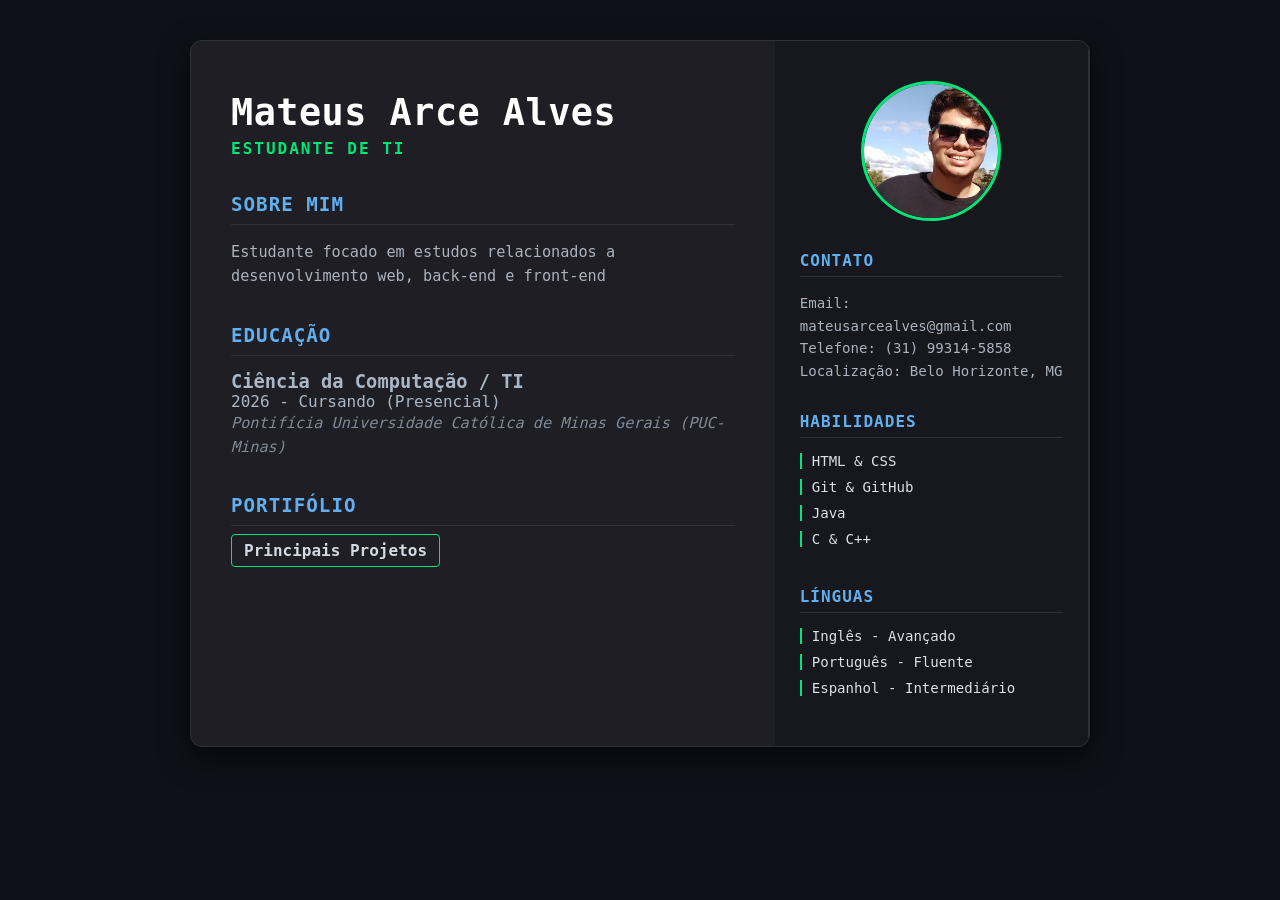
<file: public/index.html>
<!DOCTYPE html>
<html lang="pt-BR">
<head>
    <meta charset="UTF-8">
    <meta name="viewport" content="width=device-width, initial-scale=1.0">
    <link rel="stylesheet" href="style.css">
    <title>Currículo - Mateus Arce Alves</title>
</head>
<body>
    <div class="container">
        <!-- Conteúdo do site (Currículo)-->
        <main>
            <header>
                <h1>Mateus Arce Alves</h1>
                <p class="cargo">Estudante de TI</p>
            </header>

            <article>
                <h2>Sobre Mim</h2>
                <p>Estudante focado em estudos relacionados a desenvolvimento web, back-end e front-end</p>
            </article>    
            
            <article>
                <h2>Educação</h2>
                    <div class="Linha-Educacao">
                        <h3>Ciência da Computação / TI</h3>
                        <span class="data"> 2026 - Cursando (Presencial)</span>
                    <p class="instituicao">Pontifícia Universidade Católica de Minas Gerais (PUC-Minas)</p>
                </div>
            </article>

            <article>
                <h2>Portifólio</h2>
                    <nav class="menu-projetos">
                        <ul>
                            <li><a href="projetos.html">Principais Projetos</a></li>
                            <!--Futuramente adicionar: TCC, certificados, artigos, apresentacoes--->
                        </ul>
                    </nav>
            </article>
        </main>
        
        <!-- Barra lateral (Foto, Contato, Habilidades, Línguas) -->
        <aside class="sidebar">
            <img class="avatar" src="fotoMateus.jpg" alt="Foto de Mateus Arce Alves">
            <section class="contato">
                <h3>Contato</h3>
                <p>Email: mateusarcealves@gmail.com</p>
                <p>Telefone: (31) 99314-5858</p>
                <p>Localização: Belo Horizonte, MG</p>
            </section>

            <section class="habilidades">
                <h3>Habilidades</h3>
                <ul>
                    <li>HTML & CSS</li>
                    <li>Git & GitHub</li>
                    <li>Java</li>
                    <li>C & C++</li>
                </ul>
            </section>

            <section class="linguas">
                <h3>Línguas</h3>
                <ul>
                    <li>Inglês - Avançado</li>
                    <li>Português - Fluente</li>
                    <li>Espanhol - Intermediário</li>
                </ul>
            </section>
        </aside>
    </div>
</body>
</html>
</file>
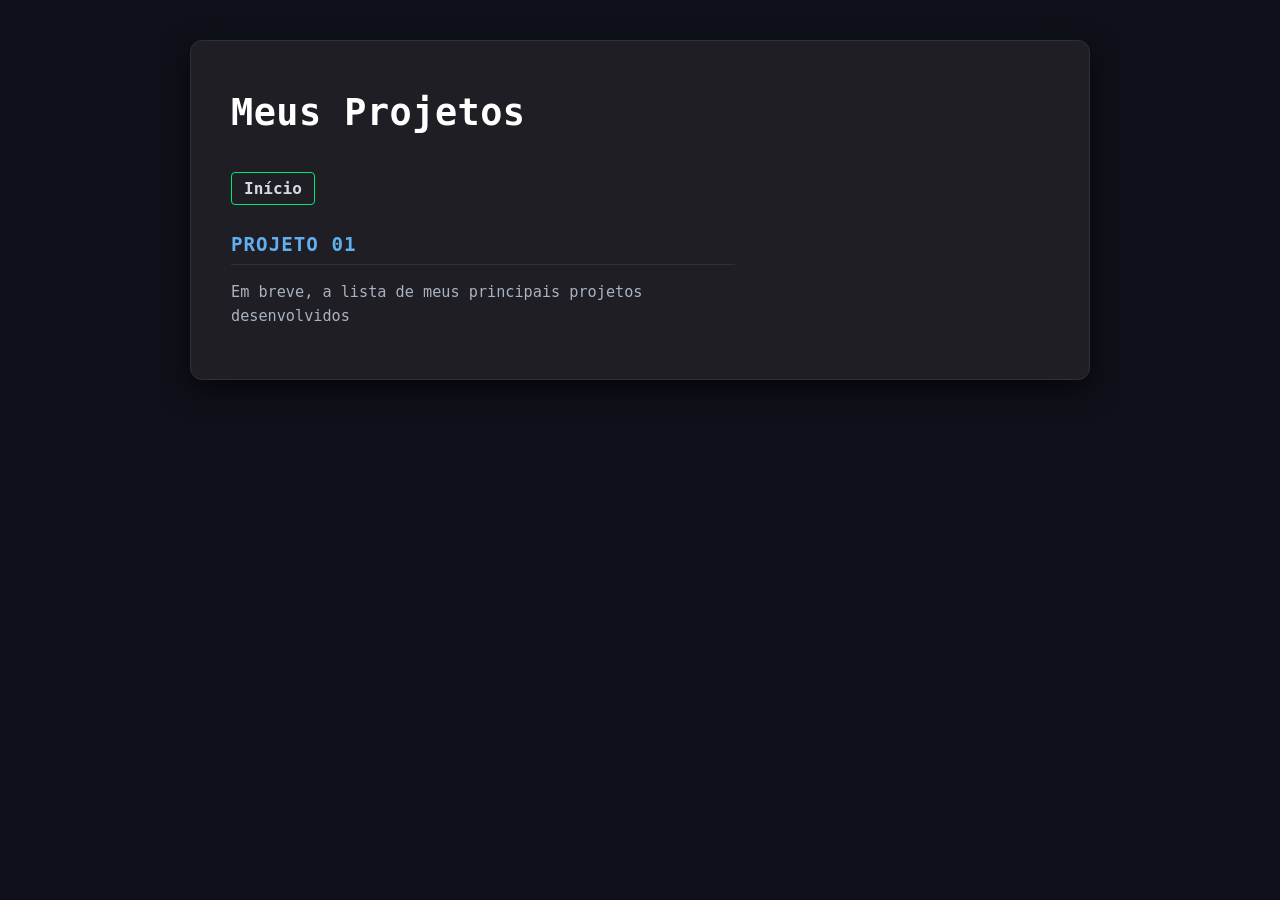
<file: public/projetos.html>
<!DOCTYPE html>
<html lang="pt-BR">
<head>
    <meta charset="UTF-8">
    <meta name="viewport" content="width=device-width, initial-scale=1.0">
    <link rel="stylesheet" href="style.css">
    <title>Projetos - Mateus Arce Alves</title>
</head>
<body>
    <div class="container">
        <main>
            <header>
                <h1>Meus Projetos</h1>
            </header>

            <nav class="menu-projetos">
                <ul>
                    <li><a href="index.html">Início</a></li>
                </ul>
            </nav>

            <article>
                <h2>Projeto 01</h2>
                <p>Em breve, a lista de meus principais projetos desenvolvidos</p>
            </article>
        </main>
    </div>
</body>
</html>
</file>
<file: public/style.css>
@charset "UTF8";

*{
    box-sizing: border-box;
    margin: 0;
    padding: 0;
}

body{
    font-family: 'Fira Code','Consoles','Segoe UI', monospace, sans-serif;
    background-color: #0f111a;
    color: #a9b7c6;
    padding: 40px 20px;
    display: flex;
    justify-content:center;
}

.container {
    display: flex;
    width: 100%;
    max-width: 900px;
    background-color: #1e1e24;
    box-shadow: 0 10px 30px rgba(0, 0, 0, 0.6);
    border-radius: 12px;
    border: 1px solid #2d3139;
    overflow: hidden;
}

aside.sidebar {
    width: 35%;
    background-color: #16181d;
    padding: 40px 25px;
    display: flex;
    flex-direction: column;
    gap: 30px;
    border-right: 1px solid #2d3139;
}

.avatar {
    width: 140px;
    height: 140px;
    border-radius: 50%;
    object-fit: cover;
    display: block;
    margin: 0 auto;
    border: 3px solid #00e676;
}

aside section h3 {
    font-size: 1rem;
    color: #61afef;
    margin-bottom: 15px;
    border-bottom: 1px solid #2d3139;
    padding-bottom: 6px;
    text-transform: uppercase;
    letter-spacing: 1px;
}

aside section p {
    font-size: 0.88rem;
    line-height: 1.6;
    color: #abb2bf;
}

aside ul {
    list-style-type: none;
}

aside ul li {
    font-size: 0.88rem;
    margin-bottom: 10px;
    padding-left: 10px;
    border-left: 2px solid #00e676;
    color: #dcdfe4;
}

main {
    width: 65%;
    padding: 50px 40px;
    display: flex;
    flex-direction: column;
    gap: 35px;
}

header h1 {
    font-size: 2.3rem;
    color: #ffffff;
    letter-spacing: 0.5px;
}

header .cargo {
    font-size: 1rem;
    color: #00e676;
    font-weight: 600;
    text-transform: uppercase;
    letter-spacing: 2px;
    margin-top: 5px;
}

article h2 {
    font-size: 1.2rem;
    color: #61afef;
    border-bottom: 1px solid #2d3139;
    padding-bottom: 8px;
    margin-bottom: 15px;
    text-transform: uppercase;
    letter-spacing: 1px;
}

article p {
    line-height: 1.6;
    color: #abb2bf;
    font-size: 0.95rem;
}

.linha-educacao {
    display: flex;
    justify-content: space-between;
    align-items: baseline;
    margin-bottom: 5px;
}

.linha-educacao h3 {
    font-size: 1.05rem;
    color: #ffffff;
}

.linha-educacao .data {
    font-size: 0.85rem;
    color: #e5c07b;
    font-weight: bold;
}

.instituicao {
    font-style: italic;
    color: #828997;
}

.menu-projetos ul {
    list-style-type: none;
    display: flex;
    gap: 15px;
    margin-top: 10px;
}
.menu-projetos a,
.menu-projetos a:visited {
    color: #d4dae4;         /*texto mais claro no estado normal*/
    text-decoration: none;
    font-weight: bold;
    padding: 6px 12px;
    border: 1px solid #00e676;  /*borda verde */
    border-radius: 4px;
    transition: 0.3s;
}

.menu-projetos a:hover {
    background-color: #00e676;  /*preenche a caixa de verde*/
    color: #121212;             /*texto fica preto*/
    text-decoration: none;
}
</file>
